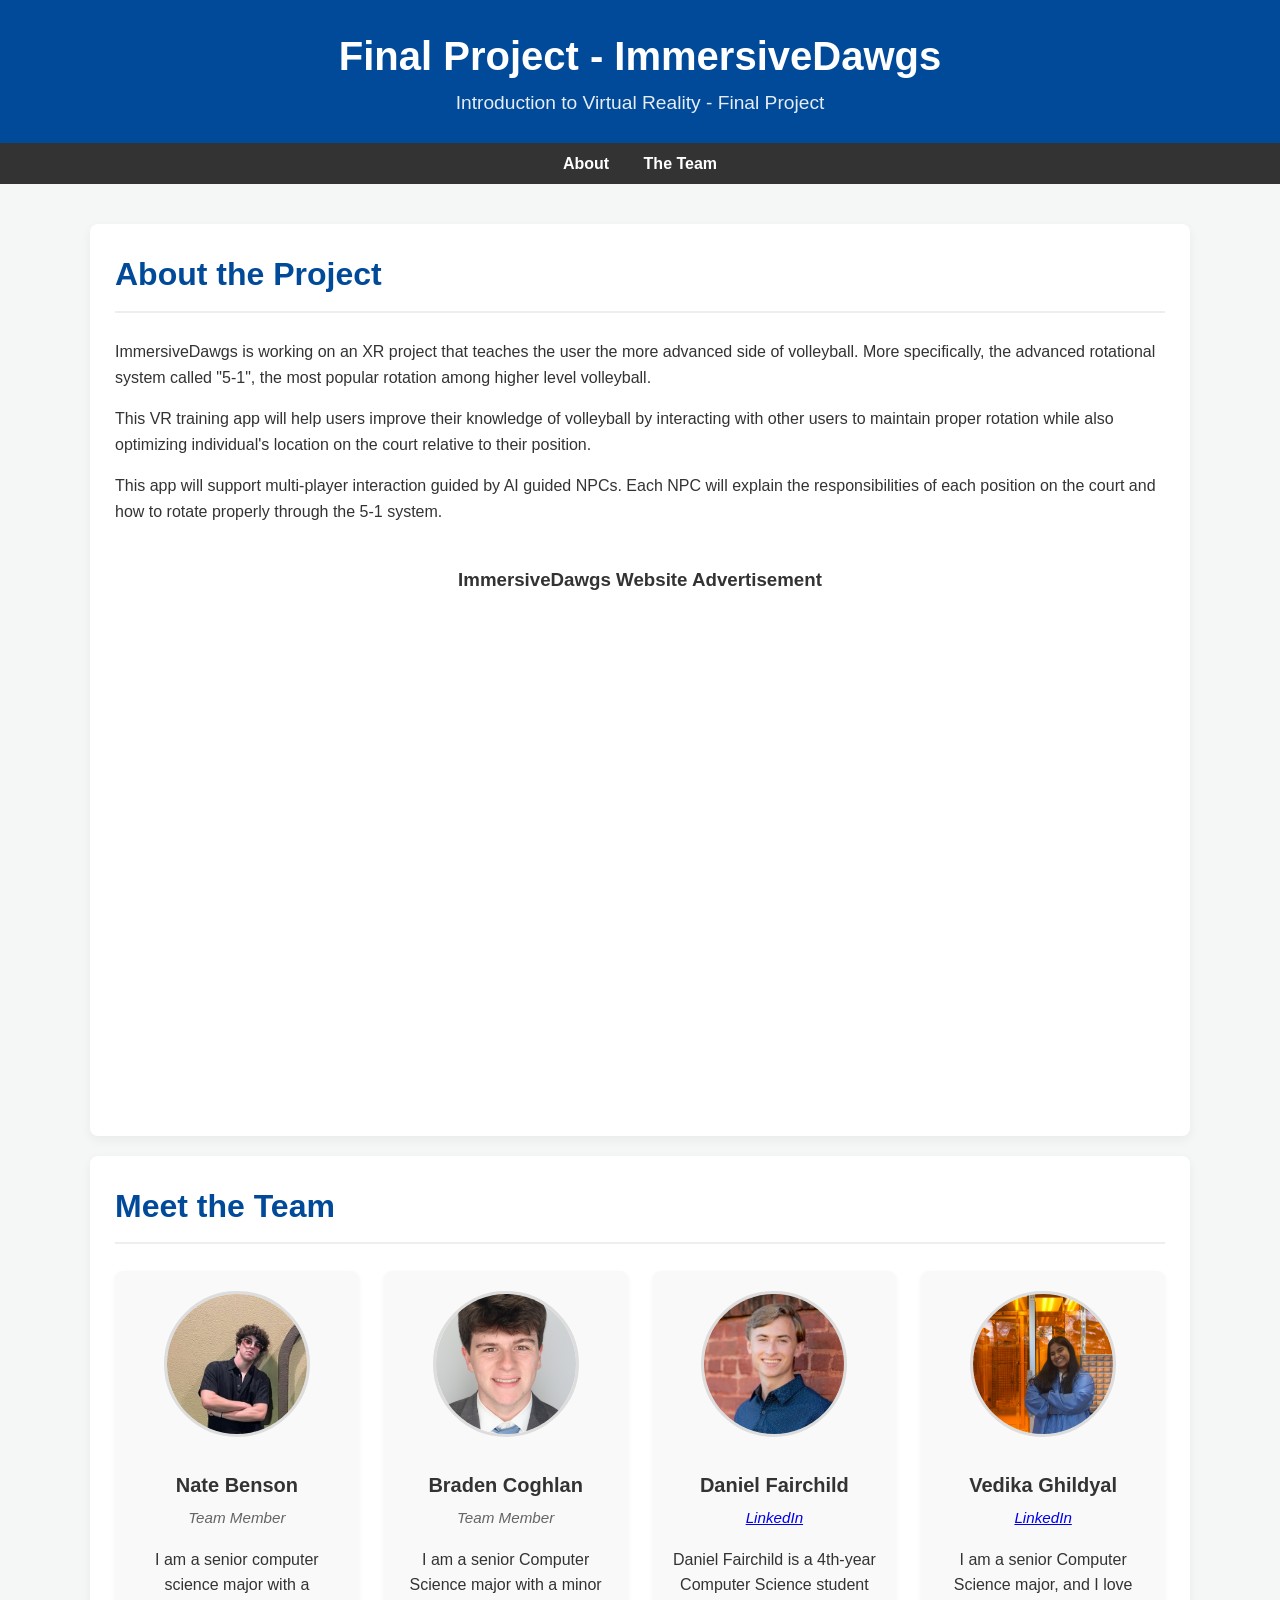
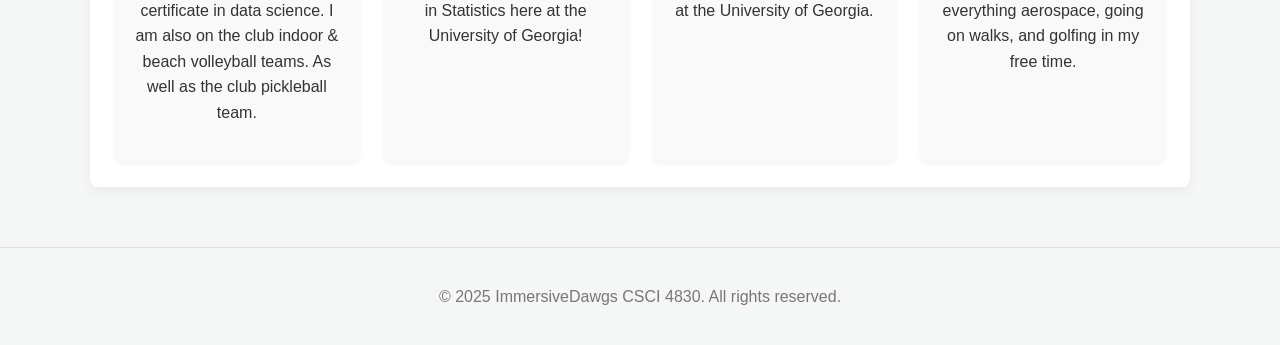
<file: docs/index.html>
<!DOCTYPE html>
<html lang="en">
<head>
    <meta charset="UTF-8">
    <meta name="viewport" content="width=device-width, initial-scale=1.0">
    <title>Final Project - ImmersiveDawgs</title>
    <link rel="stylesheet" href="style.css">
</head>
<body>

    <header>
        <div class="container">
            <h1>Final Project - ImmersiveDawgs</h1>
            <p class="tagline">Introduction to Virtual Reality - Final Project</p>
        </div>
    </header>

    <nav>
        <div class="container">
            <ul>
                <li><a href="#about">About</a></li>
                <!-- <li><a href="#gallery">Gallery</a></li> -->
                <li><a href="#team">The Team</a></li>
            </ul>
        </div>
    </nav>

    <main>
        <div class="container">

            <section id="about">
                    <h2>About the Project</h2>
                    <p>ImmersiveDawgs is working on an XR project that teaches the user the more advanced side of volleyball. More specifically, the advanced
                        rotational system called "5-1", the most popular rotation among higher level volleyball.</p>
                    <p>This VR training app will help users improve their knowledge of volleyball by interacting with other users to maintain proper rotation while also optimizing
                    individual's location on the court relative to their position.</p>
                    <p> This app will support multi-player interaction guided by AI guided NPCs. Each NPC will
                        explain the responsibilities of each position on the court and how to rotate properly through the 5-1 system.
                    </p>
                    <div id="advertisement" style="margin: 40px 0; text-align: center;">
                        <h3>ImmersiveDawgs Website Advertisement</h3>
                        <div style="max-width: 800px; margin: 0 auto;">
                            <iframe src="https://www.loom.com/embed/e979e3ade7234d2aa3b4cefaffb7733d" 
                                frameborder="0" 
                                webkitallowfullscreen 
                                mozallowfullscreen 
                                allowfullscreen 
                                style="width:100%; height:450px; border-radius:12px;">
                            </iframe>
                        </div>
                    </div>
            </section>

            <section id="team">
                <h2>Meet the Team</h2>
                <div class="team-container">

                    <div class="team-member">
                        <img src="images/nateBHeadshot.jpg" alt="Profile photo of Nate Benson" class="nate-img">
                        <h3>Nate Benson</h3>
                        <p class="role">Team Member</p>
                        <p>I am a senior computer science major with a certificate in data science. I am also on the club indoor & beach volleyball teams. As well as the club pickleball team.</p>
                    </div>

                    <div class="team-member">
                        <img src="images/Headshot.jpg" alt="Profile photo of Braden Coghlan">
                        <h3>Braden Coghlan</h3>
                        <p class="role">Team Member</p>
                        <p>I am a senior Computer Science major with a minor in Statistics here at the University of Georgia!</p>
                    </div>

                    <div class="team-member">
                        <img src="images/daniel-headshot.jpg" alt="Headshot of Daniel Fairchild">
                        <h3>Daniel Fairchild</h3>
                        <p class="role"><a href="https://www.linkedin.com/in/danielfairchild10/" target="_blank">LinkedIn</a></p>
                        <p>Daniel Fairchild is a 4th-year Computer Science student at the University of Georgia.</p>
                    </div>

                    <div class="team-member">
                        <img src="images/vedika.jpg" alt="Headshot of Vedika Ghildyal">
                        <h3>Vedika Ghildyal</h3>
                        <p class="role"><a href="https://www.linkedin.com/in/vedikaghildyal/" target="_blank">LinkedIn</a></p>
                        <p> I am a senior Computer Science major, and I love everything aerospace, going on walks, and golfing in my free time. </p>
                    </div>

                </div>
            </section>

        </div>
    </main>

    <footer>
        <div class="container">
            <p>&copy; 2025 ImmersiveDawgs CSCI 4830. All rights reserved.</p>
        </div>
    </footer>

</body>
</html>
</file>
<file: docs/style.css>
/* === GLOBAL STYLES === */
body {
    font-family: -apple-system, BlinkMacSystemFont, "Segoe UI", Roboto, Helvetica, Arial, sans-serif;
    line-height: 1.6;
    background-color: #f4f7f6;
    color: #333;
    margin: 0;
    padding: 0;
}

.container {
    max-width: 1100px;
    margin: 0 auto;
    padding: 0 20px;
}

/* === HEADER & NAV === */
header {
    background-color: #004a99; /* A nice, professional blue */
    color: #ffffff;
    padding: 1.5rem 0;
    text-align: center;
}

header h1 {
    margin: 0;
    font-size: 2.5rem;
}

header .tagline {
    font-size: 1.2rem;
    opacity: 0.9;
    margin: 0;
}

nav {
    background-color: #333;
    padding: 0.5rem 0;
    text-align: center;
    position: sticky; /* Makes the nav bar stick to the top when scrolling */
    top: 0;
    z-index: 100;
}

nav ul {
    list-style: none;
    padding: 0;
    margin: 0;
}

nav li {
    display: inline-block;
    margin: 0 15px;
}

nav a {
    color: #ffffff;
    text-decoration: none;
    font-weight: bold;
    font-size: 1rem;
    padding: 0.5rem 0;
    transition: color 0.3s ease;
}

nav a:hover {
    color: #00aaff; /* Highlight color */
}

/* === MAIN CONTENT & SECTIONS === */
main {
    padding: 20px 0;
}

section {
    background-color: #ffffff;
    margin: 20px 0;
    padding: 25px;
    border-radius: 8px;
    box-shadow: 0 4px 12px rgba(0, 0, 0, 0.05);
}

section h2 {
    font-size: 2rem;
    color: #004a99;
    border-bottom: 2px solid #eeeeee;
    padding-bottom: 10px;
    margin-top: 0;
}

img {
    max-width: 100%;
    height: auto;
    border-radius: 5px;
}

.main-project-image {
    width: 100%;
    max-height: 400px;
    object-fit: cover; /* Prevents image from stretching */
    margin-bottom: 20px;
}

/* === GALLERY === */
.gallery-container {
    display: grid;
    grid-template-columns: repeat(auto-fit, minmax(250px, 1fr));
    gap: 15px;
}

.gallery-container img {
    width: 100%;
    height: 200px;
    object-fit: cover;
    border: 1px solid #ddd;
    transition: transform 0.3s ease, box-shadow 0.3s ease;
}

.gallery-container img:hover {
    transform: scale(1.05);
    box-shadow: 0 5px 15px rgba(0, 0, 0, 0.15);
}

/* === TEAM BIOS === */
.team-container {
    display: grid;
    grid-template-columns: repeat(auto-fit, minmax(200px, 1fr));
    gap: 25px;
}

.team-member {
    text-align: center;
    background-color: #f9f9f9;
    padding: 20px;
    border-radius: 8px;
    box-shadow: 0 2px 5px rgba(0,0,0,0.05);
}

.team-member img {
    width: 140px;
    height: 140px;
    border-radius: 50%; /* Makes profile pictures circular */
    object-fit: cover;
    margin-bottom: 15px;
    border: 3px solid #ddd;
}

.nate-img {
    object-position: top !important;
}

.team-member h3 {
    margin: 10px 0 5px;
    font-size: 1.25rem;
}

.team-member .role {
    font-size: 0.95rem;
    font-style: italic;
    color: #666;
    margin: 0;
}

/* === FOOTER === */
footer {
    text-align: center;
    padding: 20px 0;
    margin-top: 20px;
    color: #777;
    border-top: 1px solid #e0e0e0;
}

/* === MOBILE RESPONSIVENESS === */
@media (max-width: 768px) {
    header h1 {
        font-size: 2rem;
    }

    nav li {
        display: block; /* Stacks nav links vertically on small screens */
        margin: 10px 0;
    }

    .team-container, .gallery-container {
        grid-template-columns: 1fr; /* Stacks gallery and team members on mobile */
    }
}
</file>
